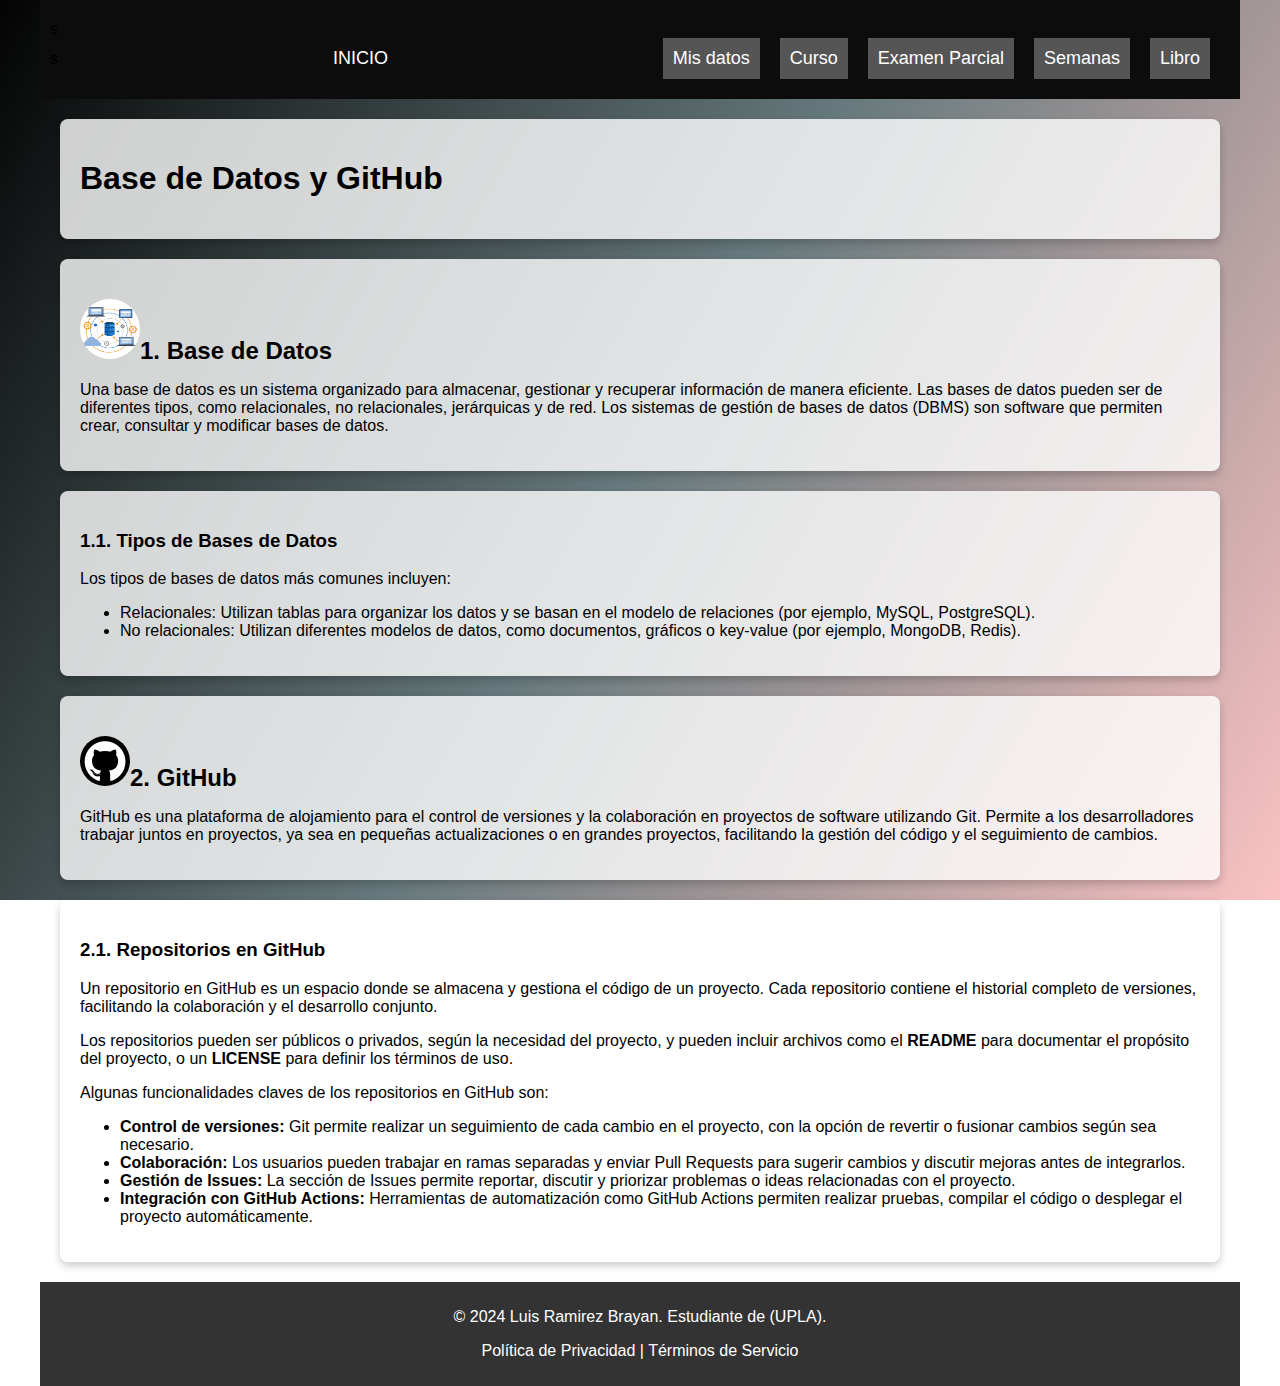
<file: index.html>
<!DOCTYPE html>
<html lang="es">
<head>
    <meta charset="UTF-8">
    <meta name="viewport" content="width=device-width, initial-scale=1.0">
    <title>Inicio</title>
    <link rel="stylesheet" href="styles.css"> <!-- Enlace al archivo CSS externo -->
</head>
<body>
    <div class="page-container"> <!-- Contenedor que centrará el contenido -->
        
        <header>s
            <div class="container"> <!-- Contenedor de flexbox para los elementos del encabezado -->s
                <div class="left">
                    <a href="index.html">INICIO</a> <!-- Enlace a la página de inicio -->
                </div>
                <div class="right">
                    <a href="misdatos.html">Mis datos</a> <!-- Enlace a la página de datos -->
                    <a href="curso.html">Curso</a> <!-- Enlace a la página del curso -->
                    <a href="Pdf_Semanas/examen parcial final.pdf">Examen Parcial</a> <!-- Enlace a la página del examen -->
                    <div class="dropdown"> <!-- Menú desplegable -->
                        <button class="dropbtn">Semanas</button> <!-- Botón del menú desplegable -->
                        <div class="dropdown-content"> <!-- Opciones dentro del menú desplegable -->
                            <a href="Pdf_Semanas/semana_1.pdf" target="_blank">Ver Semana 1 (PDF)</a>
                            <a href="Pdf_Semanas/semana_2.pdf" target="_blank">Ver Semana 2 (PDF)</a>
                            <a href="https://drive.google.com/drive/folders/1Qu0CCjMTdf1yv4K1LXeii1tGucKb8K50?usp=sharing">Ver semana 3 (Archivos)</a>
                            <a href="Pdf_Semanas/semana_4.pdf" target="_blank">Ver Semana 4 (PDF)</a>
                            <a href="Pdf_Semanas/semana_5.pdf" target="_blank">Ver Semana 5 (PDF)</a>
                            <a href="Pdf_Semanas/semana_6.pdf" target="_blank">Ver Semana 6 (PDF)</a>
                            <a href="Pdf_Semanas/examen.pdf" target="_blank">Ver Examen (PDF)</a>
                            <a href="Pdf_Semanas/semana_9.pdf" target="_blank">Ver Semana 9 (PDF)</a>
                            <a href="Pdf_Semanas/semana_10.pdf" target="_blank">Ver Semana 10 (PDF)</a>
                        </div>
                    </div>
                    <div class="dropdown"> <!-- Menú desplegable para libros -->
                        <button class="dropbtn">Libro</button>
                        <div class="dropdown-content">
                            <a href="Pdf_libros/Modulo_1.pdf" target="_blank">Módulo 1: Introducción</a>
                            <a href="Pdf_libros/Modulo_2.pdf" target="_blank">Módulo 2: Iniciación a la Administración</a>
                            <a href="Pdf_libros/Modulo_3.pdf" target="_blank">Módulo 3: Tablas, Índices y Vistas</a>
                            <a href="Pdf_libros/Modulo_4.pdf" target="_blank">Módulo 4: SQL (Structured Query Language)</a>
                            <a href="Pdf_libros/Modulo_5.pdf" target="_blank">Módulo 5: Transact-SQL y Transacciones</a>
                            <a href="Pdf_libros/Modulo_6.pdf" target="_blank">Módulo 6: Seguridad en SQL Server 2008</a>
                            <a href="Pdf_libros/Modulo_7.pdf" target="_blank">Módulo 7: Agente de SQL Server</a>
                            <a href="Pdf_libros/Modulo_8.pdf" target="_blank">Módulo 8: Copia de Seguridad, Restauración y Recuperación</a>
                            <a href="Pdf_libros/Modulo_9.pdf" target="_blank">Módulo 9: Mantenimiento de Bases de Datos</a>
                        </div>
                    </div>
                </div>
            </div>
        </header>

        <main class="guide-container">
            <div class="step">
                <h1>Base de Datos y GitHub</h1>
            </div>
            <div class="step">
                <h2><img src="imagenes/base de datos icon.png" alt="Icono de Base de Datos" style="width:60px;height:60px;border-radius:70%;">1. Base de Datos</h2>
                <p>Una base de datos es un sistema organizado para almacenar, gestionar y recuperar información de manera eficiente. Las bases de datos pueden ser de diferentes tipos, como relacionales, no relacionales, jerárquicas y de red. Los sistemas de gestión de bases de datos (DBMS) son software que permiten crear, consultar y modificar bases de datos.</p>
            </div>
            <div class="step">
                <h3>1.1. Tipos de Bases de Datos</h3>
                <p>Los tipos de bases de datos más comunes incluyen:</p>
                <ul>
                    <li>Relacionales: Utilizan tablas para organizar los datos y se basan en el modelo de relaciones (por ejemplo, MySQL, PostgreSQL).</li>
                    <li>No relacionales: Utilizan diferentes modelos de datos, como documentos, gráficos o key-value (por ejemplo, MongoDB, Redis).</li>
                </ul>
            </div>
            <div class="step">
                <h2><img src="imagenes/git hub icon.png" style="width:50px;height:50px; border-radius:70%;">2. GitHub</h2>
                <p>GitHub es una plataforma de alojamiento para el control de versiones y la colaboración en proyectos de software utilizando Git. Permite a los desarrolladores trabajar juntos en proyectos, ya sea en pequeñas actualizaciones o en grandes proyectos, facilitando la gestión del código y el seguimiento de cambios.</p>
            </div>
            <div class="step">
                <h3>2.1. Repositorios en GitHub</h3>
                <p>Un repositorio en GitHub es un espacio donde se almacena y gestiona el código de un proyecto. Cada repositorio contiene el historial completo de versiones, facilitando la colaboración y el desarrollo conjunto.</p>
                <p>Los repositorios pueden ser públicos o privados, según la necesidad del proyecto, y pueden incluir archivos como el <strong>README</strong> para documentar el propósito del proyecto, o un <strong>LICENSE</strong> para definir los términos de uso.</p>
                <p>Algunas funcionalidades claves de los repositorios en GitHub son:</p>
                <ul>
                    <li><strong>Control de versiones:</strong> Git permite realizar un seguimiento de cada cambio en el proyecto, con la opción de revertir o fusionar cambios según sea necesario.</li>
                    <li><strong>Colaboración:</strong> Los usuarios pueden trabajar en ramas separadas y enviar Pull Requests para sugerir cambios y discutir mejoras antes de integrarlos.</li>
                    <li><strong>Gestión de Issues:</strong> La sección de Issues permite reportar, discutir y priorizar problemas o ideas relacionadas con el proyecto.</li>
                    <li><strong>Integración con GitHub Actions:</strong> Herramientas de automatización como GitHub Actions permiten realizar pruebas, compilar el código o desplegar el proyecto automáticamente.</li>
                </ul>
        </main>
        
        
        
        
        <footer> <!-- Pie de página -->
            <div class="footer-container">
                <p>&copy; 2024 Luis Ramirez Brayan. Estudiante de (UPLA).</p>
                <p>Política de Privacidad  | Términos de Servicio</p>
            </div>
        </footer>

    </div> <!-- Fin del contenedor global -->
</body>
</html>
</file>
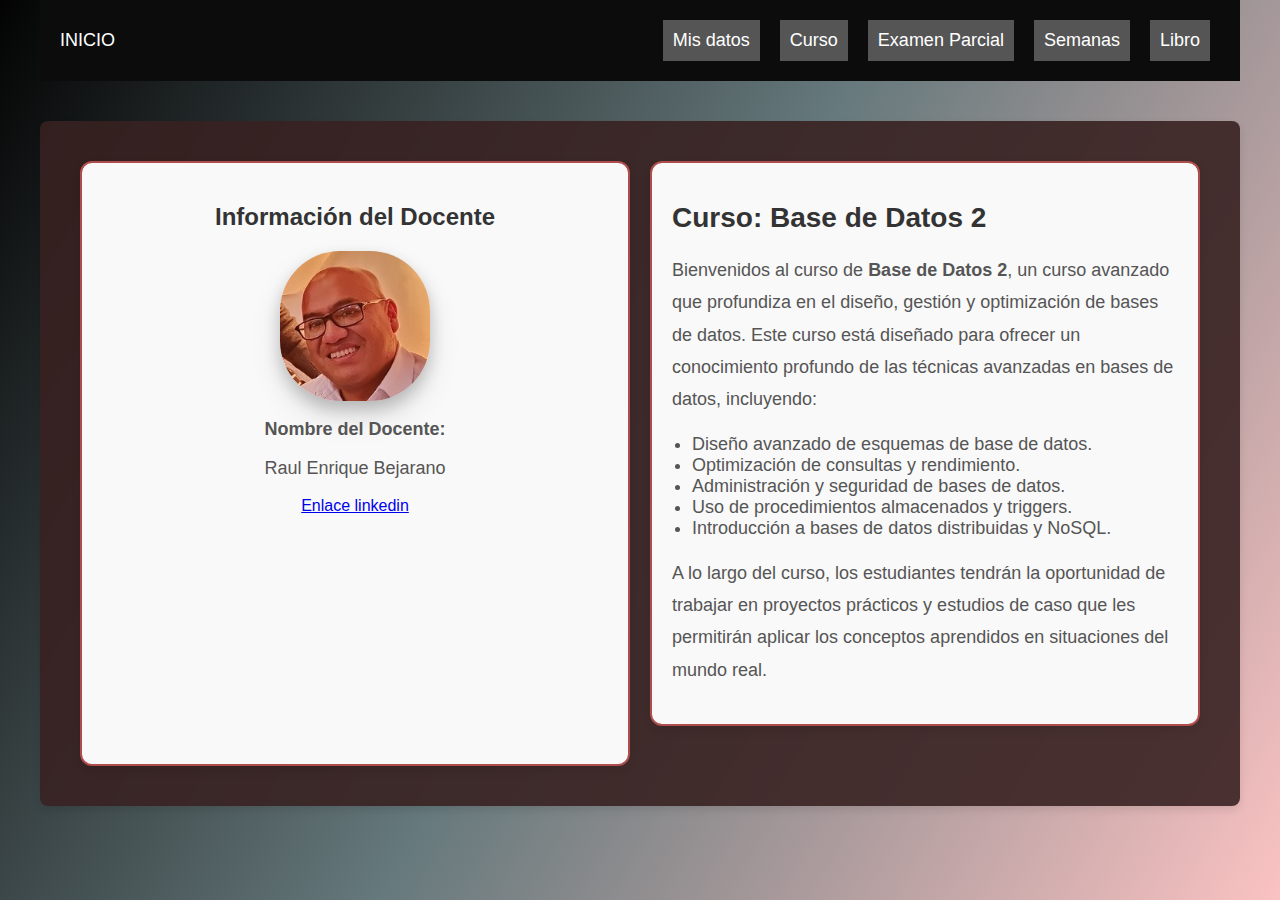
<file: curso.html>
<!DOCTYPE html>
<html lang="es">
<head>
    <meta charset="UTF-8"> <!-- Codificación de caracteres -->
    <meta name="viewport" content="width=device-width, initial-scale=1.0"> <!-- Configuración para diseño responsivo -->
    <title>Curso Base de Datos 2</title> <!-- Título de la página -->
    <link rel="stylesheet" href="curso.css"> <!-- Enlace a la hoja de estilos CSS -->
</head>
<body>
    <div class="page-container"> <!-- Contenedor principal de la página -->
        <header> <!-- Encabezado con navegación -->
            <div class="container">
                <div class="left">
                    <a href="index.html">INICIO</a> <!-- Enlace a la página de inicio -->
                </div>
                <div class="right">
                    <a href="misdatos.html">Mis datos</a> <!-- Enlace a "Mis datos" -->
                    <a href="curso.html">Curso</a> <!-- Enlace a la página actual -->
                    <a href="Pdf_Semanas/examen parcial final.pdf">Examen Parcial</a> <!-- Enlace a la página del examen -->
                    <div class="dropdown"> <!-- Menú desplegable para semanas -->
                        <button class="dropbtn">Semanas</button>
                        <div class="dropdown-content"> <!-- Contenido del menú -->
                            <a href="Pdf_Semanas/semana_1.pdf" target="_blank">Ver Semana 1 (PDF)</a>
                            <a href="Pdf_Semanas/semana_2.pdf" target="_blank">Ver Semana 2 (PDF)</a>
                            <a href="https://drive.google.com/drive/folders/1Qu0CCjMTdf1yv4K1LXeii1tGucKb8K50?usp=sharing">Ver semana 3 (Archivos)</a>
                            <a href="Pdf_Semanas/semana_4.pdf" target="_blank">Ver Semana 4 (PDF)</a>
                            <a href="Pdf_Semanas/semana_5.pdf" target="_blank">Ver Semana 5 (PDF)</a>
                            <a href="Pdf_Semanas/semana_6.pdf" target="_blank">Ver Semana 6 (PDF)</a>
                            <a href="Pdf_Semanas/examen.pdf" target="_blank">Ver Examen (PDF)</a>
                            <a href="Pdf_Semanas/semana_9.pdf" target="_blank">Ver Semana 9 (PDF)</a>
                            <a href="Pdf_Semanas/semana_10.pdf" target="_blank">Ver Semana 10 (PDF)</a>
                        </div>
                    </div>
                    <div class="dropdown"> <!-- Menú desplegable para libros -->
                        <button class="dropbtn">Libro</button>
                        <div class="dropdown-content">
                            <a href="Pdf_libros/Modulo_1.pdf" target="_blank">Módulo 1: Introducción</a>
                            <a href="Pdf_libros/Modulo_2.pdf" target="_blank">Módulo 2: Iniciación a la Administración</a>
                            <a href="Pdf_libros/Modulo_3.pdf" target="_blank">Módulo 3: Tablas, Índices y Vistas</a>
                            <a href="Pdf_libros/Modulo_4.pdf" target="_blank">Módulo 4: SQL (Structured Query Language)</a>
                            <a href="Pdf_libros/Modulo_5.pdf" target="_blank">Módulo 5: Transact-SQL y Transacciones</a>
                            <a href="Pdf_libros/Modulo_6.pdf" target="_blank">Módulo 6: Seguridad en SQL Server 2008</a>
                            <a href="Pdf_libros/Modulo_7.pdf" target="_blank">Módulo 7: Agente de SQL Server</a>
                            <a href="Pdf_libros/Modulo_8.pdf" target="_blank">Módulo 8: Copia de Seguridad, Restauración y Recuperación</a>
                            <a href="Pdf_libros/Modulo_9.pdf" target="_blank">Módulo 9: Mantenimiento de Bases de Datos</a>
                        </div>
                    </div>
                </div>
            </div>
        </header>

        <main> <!-- Contenido principal -->
            <section class="course-info"> <!-- Información del curso -->
                <div class="instructor-info"> <!-- Información del docente -->
                    <h2>Información del Docente</h2>
                    <div class="profile"> <!-- Perfil del docente -->
                        <img src="imagenes/perfil-docente.jpg" alt="Foto del Docente" class="profile-photo"> <!-- Foto del docente -->
                        <div>
                            <p><strong>Nombre del Docente:</strong></p>
                            <p>Raul Enrique Bejarano</p>
                            <a href="https://www.linkedin.com/in/ra%C3%BAl-enrique-fern%C3%A1ndez-bejarano-18a79129?lipi=urn%3Ali%3Apage%3Ad_flagship3_profile_view_base_contact_details%3B7LaA5FbrQcaifD39V7e%2Blw%3D%3D">Enlace linkedin</a>
                        </div>
                      
                    </div>
                </div>
                <div class="introduction"> <!-- Introducción al curso -->
                    <h1>Curso: Base de Datos 2</h1>
                    <p>Bienvenidos al curso de <strong>Base de Datos 2</strong>, un curso avanzado que profundiza en el diseño, gestión y optimización de bases de datos. Este curso está diseñado para ofrecer un conocimiento profundo de las técnicas avanzadas en bases de datos, incluyendo:</p>
                    <ul>
                        <li>Diseño avanzado de esquemas de base de datos.</li>
                        <li>Optimización de consultas y rendimiento.</li>
                        <li>Administración y seguridad de bases de datos.</li>
                        <li>Uso de procedimientos almacenados y triggers.</li>
                        <li>Introducción a bases de datos distribuidas y NoSQL.</li>
                    </ul>
                    <p>A lo largo del curso, los estudiantes tendrán la oportunidad de trabajar en proyectos prácticos y estudios de caso que les permitirán aplicar los conceptos aprendidos en situaciones del mundo real.</p>
                </div>
            </section>
        </main>
    </div>
</body>
</html>
</file>
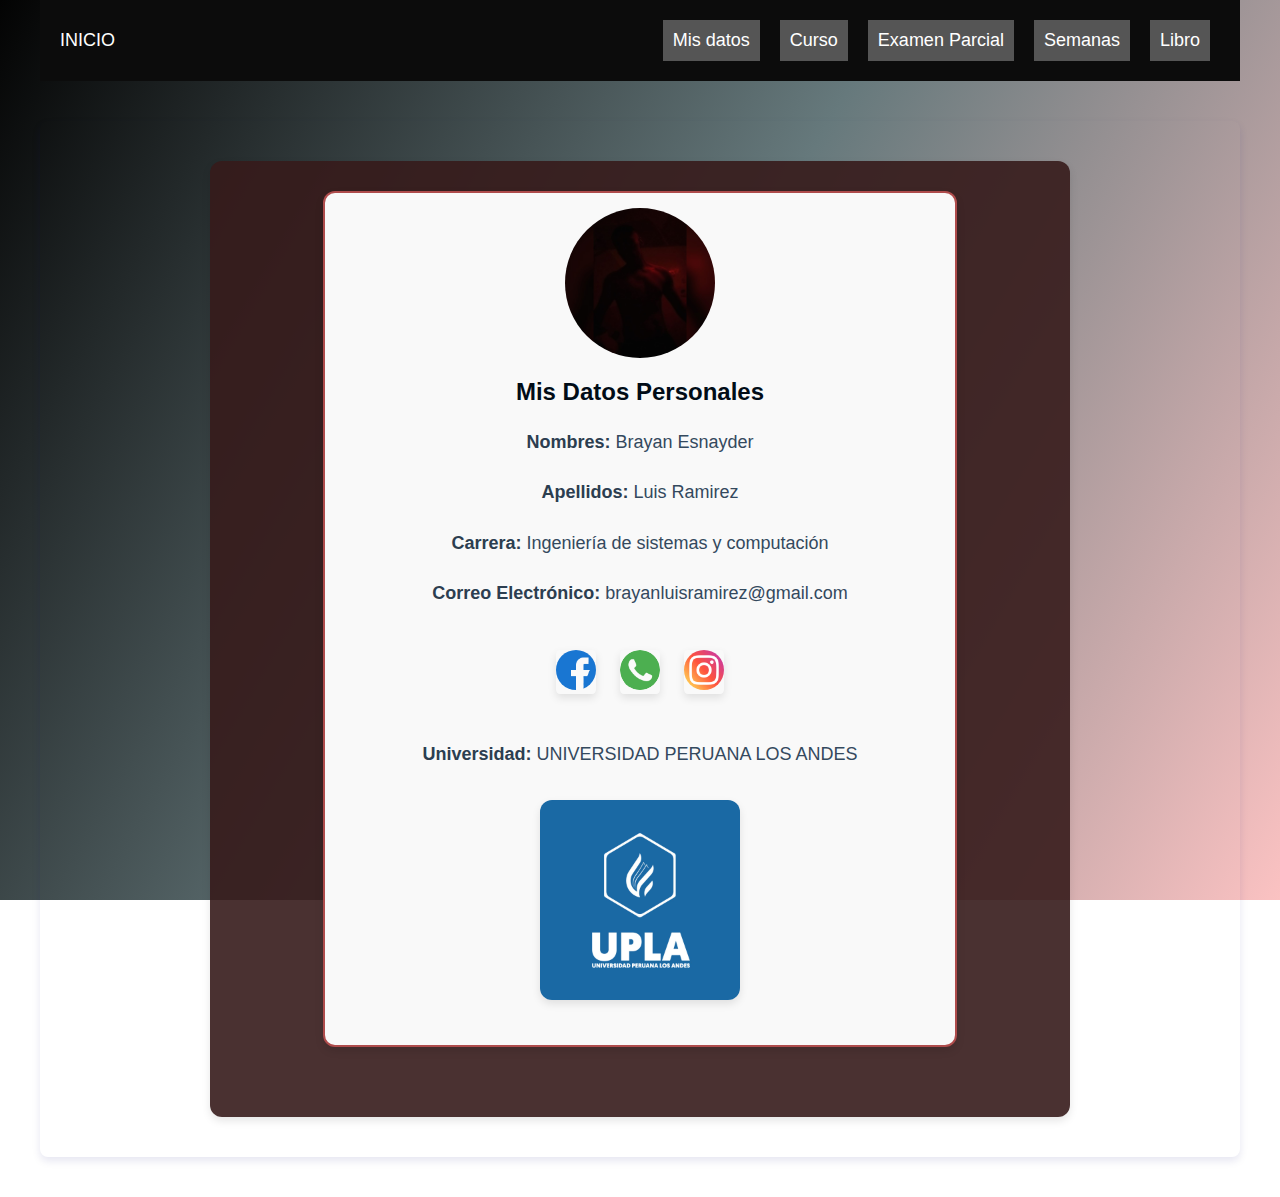
<file: misdatos.html>
<!DOCTYPE html>
<html lang="es">
<head>
    <meta charset="UTF-8">
    <meta name="viewport" content="width=device-width, initial-scale=1.0">
    <title>Mis Datos</title>
    <link rel="stylesheet" href="misdatos.css"> <!-- Archivo CSS externo -->
</head>
<body>
    <div class="page-container"> <!-- Contenedor principal que envuelve todo el contenido -->
        <header>
            <div class="container"> <!-- Contenedor flex dentro del header -->
                <div class="left">
                    <a href="index.html">INICIO</a> <!-- Enlace al inicio -->
                </div>
                <div class="right">
                    <a href="misdatos.html">Mis datos</a> <!-- Enlace a la página actual -->
                    <a href="curso.html">Curso</a> <!-- Enlace al curso -->
                    <a href="Pdf_Semanas/examen parcial final.pdf">Examen Parcial</a> <!-- Enlace a la página del examen -->
                    <div class="dropdown"> <!-- Menú desplegable de semanas -->
                        <button class="dropbtn">Semanas</button>
                        <div class="dropdown-content">
                            <a href="Pdf_Semanas/semana_1.pdf" target="_blank">Ver Semana 1 (PDF)</a>
                            <a href="Pdf_Semanas/semana_2.pdf" target="_blank">Ver Semana 2 (PDF)</a>
                            <a href="https://drive.google.com/drive/folders/1Qu0CCjMTdf1yv4K1LXeii1tGucKb8K50?usp=sharing">Ver semana 3 (Archivos)</a>
                            <a href="Pdf_Semanas/semana_4.pdf" target="_blank">Ver Semana 4 (PDF)</a>
                            <a href="Pdf_Semanas/semana_5.pdf" target="_blank">Ver Semana 5 (PDF)</a>
                            <a href="Pdf_Semanas/semana_6.pdf" target="_blank">Ver Semana 6 (PDF)</a>
                            <a href="Pdf_Semanas/examen.pdf" target="_blank">Ver Examen (PDF)</a>
                            <a href="Pdf_Semanas/semana_9.pdf" target="_blank">Ver Semana 9 (PDF)</a>
                            <a href="Pdf_Semanas/semana_10.pdf" target="_blank">Ver Semana 10 (PDF)</a>
                        </div>
                    </div>
                    <div class="dropdown"> <!-- Menú desplegable para libros -->
                        <button class="dropbtn">Libro</button>
                        <div class="dropdown-content">
                            <a href="Pdf_libros/Modulo_1.pdf" target="_blank">Módulo 1: Introducción</a>
                            <a href="Pdf_libros/Modulo_2.pdf" target="_blank">Módulo 2: Iniciación a la Administración</a>
                            <a href="Pdf_libros/Modulo_3.pdf" target="_blank">Módulo 3: Tablas, Índices y Vistas</a>
                            <a href="Pdf_libros/Modulo_4.pdf" target="_blank">Módulo 4: SQL (Structured Query Language)</a>
                            <a href="Pdf_libros/Modulo_5.pdf" target="_blank">Módulo 5: Transact-SQL y Transacciones</a>
                            <a href="Pdf_libros/Modulo_6.pdf" target="_blank">Módulo 6: Seguridad en SQL Server 2008</a>
                            <a href="Pdf_libros/Modulo_7.pdf" target="_blank">Módulo 7: Agente de SQL Server</a>
                            <a href="Pdf_libros/Modulo_8.pdf" target="_blank">Módulo 8: Copia de Seguridad, Restauración y Recuperación</a>
                            <a href="Pdf_libros/Modulo_9.pdf" target="_blank">Módulo 9: Mantenimiento de Bases de Datos</a>
                        </div>
                    </div>
                </div>
            </div>
        </header>
        
        <main>
            <section class="personal-info"> <!-- Sección de información personal -->
                <div class="info-block">
                    <div class="photo-block"> <!-- Bloque de la foto de perfil -->
                        <img src="imagenes/perfil.jpg" alt="Tu Foto"> <!-- Ruta de la imagen personal -->
                    </div>
                    <h1>Mis Datos Personales</h1>
                    <!-- Información personal básica -->
                    <p><strong>Nombres:</strong> Brayan Esnayder</p>
                    <p><strong>Apellidos:</strong> Luis Ramirez</p>
                    <p><strong>Carrera:</strong> Ingeniería de sistemas y computación</p>
                    <p><strong>Correo Electrónico:</strong> brayanluisramirez@gmail.com</p>
                    <div class="social-icons"> <!-- Íconos de redes sociales -->
                        <a href="https://www.facebook.com/snaiderbrayan.luisramirez" target="_blank"><img src="imagenes/facebook.png" alt="Facebook"></a>
                        <a href="https://wa.me/+51912250737" target="_blank"><img src="imagenes/whatsapp.png" alt="Twitter"></a>
                        <a href="https://www.instagram.com/ramirezbrayanluis/?hl=es" target="_blank"><img src="imagenes/instagram.png" alt="Instagram"></a>
                        
                    </div>
                    <p><strong>Universidad:</strong> UNIVERSIDAD PERUANA LOS ANDES</p>
                    <img src="imagenes/logo-universidad.jpg" alt="Logo Universidad" class="logo-block"> <!-- Ruta del logo de la universidad -->
                </div>
            </section>
        </main>
    </div>
</body>
</html>
</file>
<file: styles.css>
/* Estilo general para todo el body */
body {
    font-family: Arial, sans-serif;
    margin: 0;
    padding: 0;
    background: linear-gradient(120deg, #030303, #66797c, #fbc2c2); /* Degradado de colores */
    background-attachment: fixed; /* Fondo fijo al hacer scroll */
    background-size: cover; /* Cubre toda la pantalla */
}

/* Contenedor que limita el ancho de la página */
.page-container {
    max-width: 1200px;
    margin: 0 auto;
    padding: 0 20px;
}

/* Encabezado con fondo oscuro */
header {
    background-color: #0c0c0c;
    padding: 20px 0;
    padding-left: 10px;
    padding-right: 30px;
    position: relative;
}

/* Contenedor flex para alinear los elementos */
header .container {
    display: flex;
    justify-content: space-between; /* Espacio entre elementos de la izquierda y derecha */
    align-items: center; /* Alineación vertical centrada */
}

/* Estilo para la opción izquierda */
.left a {
    color: white;
    text-decoration: none;
    font-size: 18px;
    padding: 10px;
}

/* Estilo para las opciones de la derecha */
.right {
    display: flex;
    gap: 20px; /* Espacio entre los enlaces de la derecha */
}

/* Estilo para los enlaces de la derecha y el botón desplegable */
.right a, .dropbtn {
    color: white;
    text-decoration: none;
    font-size: 18px;
    padding: 10px;
    background-color: #555;
    border: none;
    cursor: pointer;
}

/* Cambia el fondo al hacer hover */
.right a:hover, .dropbtn:hover {
    background-color:  #a66e6e;
}

/* Menú desplegable */
.dropdown {
    position: relative;
}

/* Contenido del menú desplegable, oculto por defecto */
.dropdown-content {
    display: none;
    position: absolute;
    background-color: #f9f9f9;
    min-width: 160px;
    max-height: 200px; /* Limita la altura */
    overflow-y: auto; /* Desplazamiento vertical si el contenido es mayor */
    box-shadow: 0px 8px 16px rgba(0, 0, 0, 0.2); /* Sombra debajo del menú */
    z-index: 1;
    right: 0; /* Alinear a la derecha */
}

/* Estilo de los enlaces dentro del menú desplegable */
.dropdown-content a {
    color: rgb(255, 255, 255);
    padding: 12px 16px;
    text-decoration: none;
    display: block;
}

/* Cambia el fondo de los enlaces al hacer hover */
.dropdown-content a:hover {
    background-color: #a66e6e;
}

/* Mostrar el menú desplegable al hacer hover */
.dropdown:hover .dropdown-content {
    display: block;
}

.dropdown:hover .dropbtn {
    background-color: #a66e6e;
}

/* Sección de guía con cajas */
.guide-container {
    display: flex;
    flex-direction: column;
    gap: 20px; /* Espacio entre las cajas */
    padding: 20px;
}

/* Estilo para cada paso */
.step {
    background-color: rgba(255, 255, 255, 0.8); /* Fondo blanco semitransparente */
    border-radius: 8px;
    padding: 20px;
    box-shadow: 0 4px 8px rgba(0, 0, 0, 0.2); /* Sombra alrededor de la caja */
}

/* Título principal */
.step h2 {
    font-size: 24px; /* Ajusta el tamaño del texto del título */
    margin-bottom: 10px;
}

/* Estilo para el contenido dentro de cada paso */
.instruction {
    margin-top: 10px;
    font-size: 20px; /* Aumenta el tamaño del texto */
    font-weight: bold; /* Hace el texto más grueso */
    color: #333; /* Cambia el color del texto */
}

/* Estilo para las imágenes dentro de los pasos */
.instruction img {
    display: block; /* Asegura que la imagen se muestre como un bloque */
    margin: 0 auto; /* Centrando la imagen */
    max-height: 350px; /* Ancho máximo */
    height: auto; /* Mantiene la relación de aspecto */
    border: 2px solid #333; /* Borde alrededor de la imagen */
    padding: 3px; /* Espaciado interno para el borde */
    box-shadow: 0 4px 8px rgba(0, 0, 0, 0.2); /* Sombra para las imágenes */
    margin-top: 20px;
    margin-bottom: 20px;
}

/* Estilo para el pie de página */
footer {
    background-color: #333;
    color: white;
    text-align: center;
    padding: 10px 0;
    position: relative;
    bottom: 0;
    width: 100%;
}

/* Estilo para las opciones del menú "Libros" */
.dropdown-content a {
    color: white;
    background-color: #555;
    padding: 10px 15px;
    text-decoration: none;
    display: block;
}

.dropdown-content a:hover {
    background-color: #a66e6e;
}
</file>
<file: curso.css>
/* Estilo general para todo el body */
body {
    font-family: Arial, sans-serif;
    margin: 0;
    padding: 0;
    background: linear-gradient(120deg,#030303, #66797c, #fbc2c2); /* Degradado de gris azulado a azul claro, luego a rosa suave */
    background-attachment: fixed; /* Para que el fondo se quede fijo al hacer scroll */
    background-size: cover; /* Para que cubra toda la página */
}

/* Contenedor que limita el ancho de la página */
.page-container {
    max-width: 1200px;
    margin: 0 auto;
    padding: 0 20px;
}

/* Encabezado */
header {
    background-color: #0c0c0c;
    padding: 20px 0;
    padding-left: 10px;
    padding-right: 30px;
    position: relative;
}

/* Contenedor dentro del encabezado */
header .container {
    display: flex;
    justify-content: space-between;
    align-items: center;
}

.left a {
    color: white;
    text-decoration: none;
    font-size: 18px;
    padding: 10px;
}

.right {
    display: flex;
    gap: 20px;
}

.right a, .dropbtn {
    color: white;
    text-decoration: none;
    font-size: 18px;
    padding: 10px;
    background-color: #555;
    border: none;
    cursor: pointer;
}

.right a:hover, .dropbtn:hover {
    background-color: #a66e6e;
}

.dropdown {
    position: relative;
}

.dropdown-content {
    display: none;
    position: absolute;
    background-color: #f9f9f9;
    min-width: 160px;
    max-height: 200px; /* Limita la altura del dropdown */
    overflow-y: auto; /* Agrega un scroll vertical */
    box-shadow: 0px 8px 16px rgba(0, 0, 0, 0.2);
    z-index: 1;
    right: 0; /* Alinear el desplegable a la derecha */
}

.dropdown-content a {
    color: rgb(250, 250, 250);
    padding: 12px 16px;
    text-decoration: none;
    display: block;
}

.dropdown-content a:hover {
    background-color: #a66e6e;
}

/* Mostrar el contenido del menú desplegable al hacer hover */
.dropdown:hover .dropdown-content {
    display: block;
}

.dropdown:hover .dropbtn {
    background-color: #777;
}

/* Estilo para el contenido del curso */
main {
    margin: 40px 0;
    background-color:  rgba(56, 33, 33, 0.9);
    padding: 40px;
    box-shadow: 0 4px 8px rgba(0, 0, 0, 0.1);
    border-radius: 8px;
}

/* Información del curso */
.course-info h1 {
    font-size: 28px;
    margin-bottom: 20px;
    color: #333;
}

.introduction {
    margin-bottom: 40px;
}

.introduction p {
    font-size: 18px;
    line-height: 1.8;
    color: #555;
}

.introduction ul {
    list-style-type: disc;
    padding-left: 20px;
}

.introduction ul li {
    font-size: 18px;
    color: #555;
}

/* Alineación de .introduction y .instructor-info lado a lado */
.course-info {
    display: flex;
    justify-content: space-between;
    gap: 20px;
}

/* Estilo para .introduction y .instructor-info */
.introduction, .instructor-info {
    flex: 1; /* Hace que ambas cajas ocupen el mismo ancho */
    border: 2px solid #af4c4c; /* Borde con color del degradado azul */
    padding: 20px;
    border-radius: 12px;
    background-color: #f9f9f9; /* Color de fondo gris claro */
    box-shadow: 0 4px 8px rgba(0, 0, 0, 0.1);
}

/* Información del docente */
.instructor-info h2 {
    font-size: 24px;
    margin-bottom: 20px;
    color: #333;
    text-align: center;
}

.instructor-info .profile {
    display: flex;
    flex-direction: column;
    align-items: center;
    text-align: center;
}

.instructor-info .profile-photo {
    width: 150px;
    height: 150px;
    border-radius: 40%;
    object-fit: cover;
    box-shadow: 0 8px 16px rgba(0, 0, 0, 0.2), 0 16px 32px rgba(0, 0, 0, 0.1);
    transition: transform 0.3s ease, box-shadow 0.3s ease;
}

.instructor-info .profile-photo:hover {
    transform: translateY(-5px); /* Simula que la imagen está flotando */
    box-shadow: 0 8px 16px rgba(0, 0, 0, 0.3), 0 6px 12px rgba(0, 0, 0, 0.2); /* Incrementa la sombra para un efecto más flotante */
}

.instructor-info p {
    font-size: 18px;
    color: #555;
}

/* Ajustes para pantallas pequeñas */
@media (max-width: 768px) {
    .course-info {
        flex-direction: column; /* En pantallas pequeñas, se apilan las cajas */
    }
}
</file>
<file: misdatos.css>
/* Estilo general para todo el body */
body {
    font-family: Arial, sans-serif;
    margin: 0;
    padding: 0;
    background: linear-gradient(120deg, #030303, #66797c, #fbc2c2); /* Degradado de gris azulado a azul claro, luego a rosa suave */
    background-attachment: fixed; /* Para que el fondo se quede fijo al hacer scroll */
    background-size: cover; /* Para que cubra toda la página */
}

/* Contenedor que limita el ancho de la página */
.page-container {
    max-width: 1200px;
    margin: 0 auto;
    padding: 0 20px;
}

/* Encabezado */
header {
    background-color: #0c0c0c;
    padding: 20px 0;
    padding-left: 10px;
    padding-right: 30px;
    position: relative;
}

/* Contenedor dentro del encabezado */
header .container {
    display: flex;
    justify-content: space-between;
    align-items: center;
}

.left a {
    color: white;
    text-decoration: none;
    font-size: 18px;
    padding: 10px;
}

.right {
    display: flex;
    gap: 20px;
}

.right a, .dropbtn {
    color: white;
    text-decoration: none;
    font-size: 18px;
    padding: 10px;
    background-color: #555;
    border: none;
    cursor: pointer;
}

.right a:hover, .dropbtn:hover {
    background-color: #a66e6e;
}

.dropdown {
    position: relative;
}

.dropdown-content {
    display: none;
    position: absolute;
    background-color: #f9f9f9;
    min-width: 160px;
    max-height: 200px; /* Limita la altura del dropdown */
    overflow-y: auto; /* Agrega un scroll vertical */
    box-shadow: 0px 8px 16px rgba(255, 254, 254, 0.2);
    z-index: 1;
    right: 0; /* Alinear el desplegable a la derecha */
}

.dropdown-content a {
    color: rgb(255, 255, 255);
    padding: 12px 16px;
    text-decoration: none;
    display: block;
}

.dropdown-content a:hover {
    background-color: #a66e6e;
}

/* Mostrar el contenido del menú desplegable al hacer hover */
.dropdown:hover .dropdown-content {
    display: block;
}

.dropdown:hover .dropbtn {
    background-color: #777;
}

/* Estilo para el contenido de la página "Mis Datos" */
main {
    margin: 40px 0;
    padding: 40px;
    box-shadow: 0 4px 8px rgba(11, 11, 119, 0.1);
    border-radius: 8px;
    text-align: center;
}

/* Sección de información personal */
.personal-info {
    background-color: rgba(54, 27, 27, 0.9); /* Fondo gris muy claro con algo de transparencia */
    border-radius: 12px;
    padding: 30px;
    box-shadow: 0 4px 8px rgba(0, 0, 0, 0.1);
    margin-bottom: 40px;
    width: 90%; /* Ocupa el 90% del ancho del contenedor */
    max-width: 800px; /* Limita el ancho máximo */
    margin: 0 auto; /* Centra la sección */
    color: #253544; /* Color del texto */
}

/* Encabezado dentro de la sección */
.personal-info h1 {
    color: #010c17; /* Tono gris oscuro para el encabezado */
    font-size: 24px;
    margin-bottom: 20px;
}

/* Bloques de contenido */
.info-block {
    width: 80%;
    max-width: 600px;
    border: 2px solid #af4c4c; /* Borde con color del degradado azul */
    padding: 15px;
    border-radius: 12px;
    box-shadow: 0 4px 8px rgba(0, 0, 0, 0.1);
    margin: 0 auto 40px auto;
    background-color: #f9f9f9;; /* Color de fondo gris muy claro con un toque de azul */
}

/* Estilo del bloque de texto */
.info-block p {
    font-size: 18px;
    line-height: 1.8;
    color: #34495e; /* Texto en gris oscuro para mejor contraste */
}

.info-block p strong {
    color: #2c3e50; /* Un color gris más oscuro que armoniza con el degradado */
}

/* Bloque de la foto */
.photo-block {
    margin-bottom: 20px;
}

.photo-block img {
    border-radius: 50%;
    max-width: 150px;
    height: auto;
    display: block;
    margin: 0 auto;
}

/* Logo Universidad */
.logo-block {
    max-width: 200px;
    height: auto;
    display: block;
    margin: 30px auto;
    box-shadow: 0 4px 8px rgba(0, 0, 0, 0.1);
    border-radius: 12px;
}

/* Iconos de redes sociales */
.social-icons {
    margin: 40px 0;
}

.social-icons a {
    margin: 0 10px;
    display: inline-block;
    border-radius: 10%;
    box-shadow: 0 4px 8px rgba(0, 0, 0, 0.1);
    overflow: hidden;
}

.social-icons img {
    width: 40px;
    height: 40px;
    object-fit: cover;
    border-radius: 50%;
}
</file>
